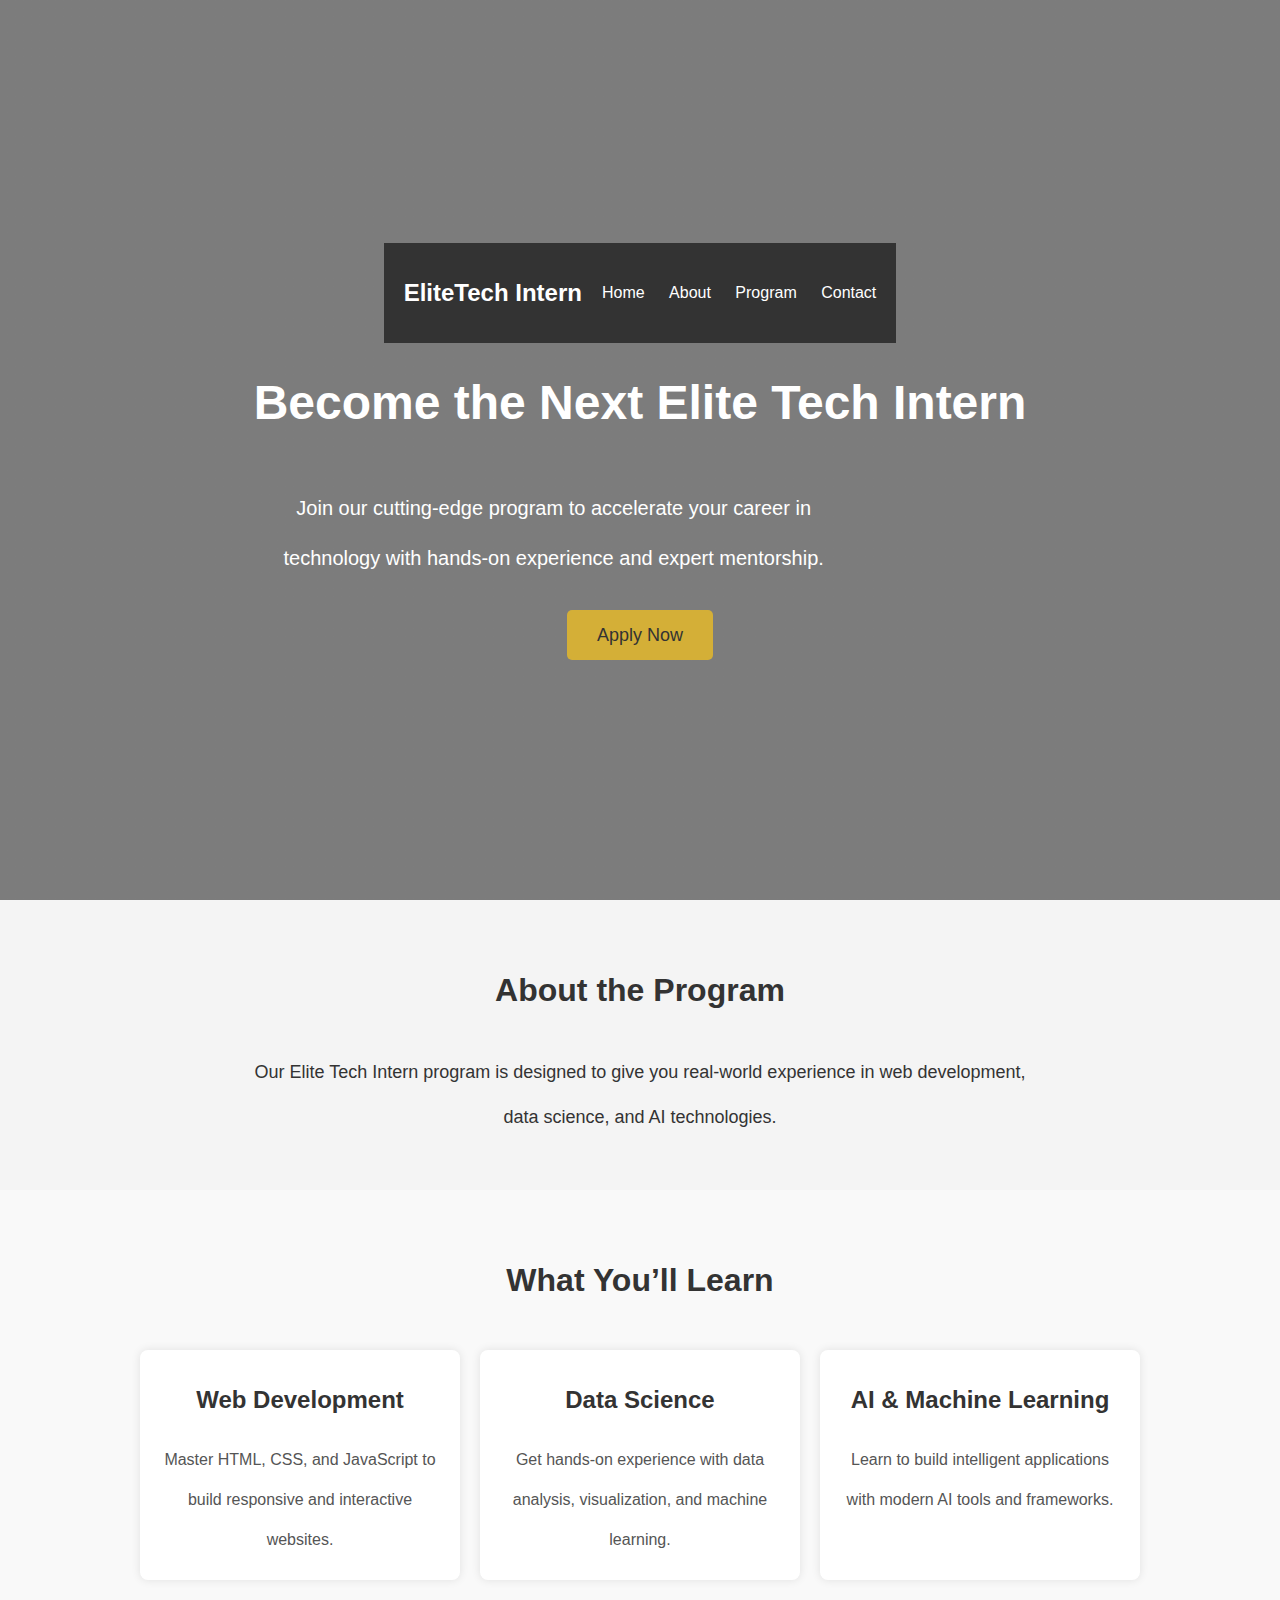
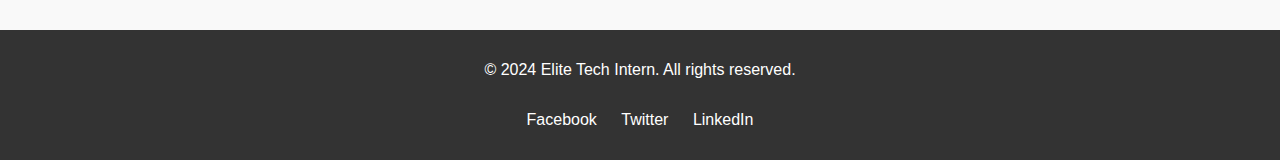
<file: Elitetech/index.html>
<!DOCTYPE html>
<html lang="en">
<head>
    <meta charset="UTF-8">
    <meta name="viewport" content="width=device-width, initial-scale=1.0">
    <title>Elite Tech Intern - Landing Page</title>
    <link rel="stylesheet" href="style.css">
</head>
<body>
    <header class="hero-section">
        <nav class="navbar">
            <div class="logo">EliteTech Intern</div>
            <ul class="nav-links">
                <li><a href="#">Home</a></li>
                <li><a href="#">About</a></li>
                <li><a href="#">Program</a></li>
                <li><a href="#">Contact</a></li>
            </ul>
        </nav>
        <div class="hero-content">
            <h1>Become the Next Elite Tech Intern</h1>
            <p>Join our cutting-edge program to accelerate your career in technology with hands-on experience and expert mentorship.</p>
            <a href="#" class="cta-button">Apply Now</a>
        </div>
    </header>

    <section class="about-section">
        <h2>About the Program</h2>
        <p>Our Elite Tech Intern program is designed to give you real-world experience in web development, data science, and AI technologies.</p>
    </section>

    <section class="program-details">
        <h2>What You’ll Learn</h2>
        <div class="program-grid">
            <div class="program-item">
                <h3>Web Development</h3>
                <p>Master HTML, CSS, and JavaScript to build responsive and interactive websites.</p>
            </div>
            <div class="program-item">
                <h3>Data Science</h3>
                <p>Get hands-on experience with data analysis, visualization, and machine learning.</p>
            </div>
            <div class="program-item">
                <h3>AI & Machine Learning</h3>
                <p>Learn to build intelligent applications with modern AI tools and frameworks.</p>
            </div>
        </div>
    </section>

    <footer class="footer">
        <p>&copy; 2024 Elite Tech Intern. All rights reserved.</p>
        <div class="social-links">
            <a href="#">Facebook</a>
            <a href="#">Twitter</a>
            <a href="#">LinkedIn</a>
        </div>
    </footer>
</body>
</html>
</file>
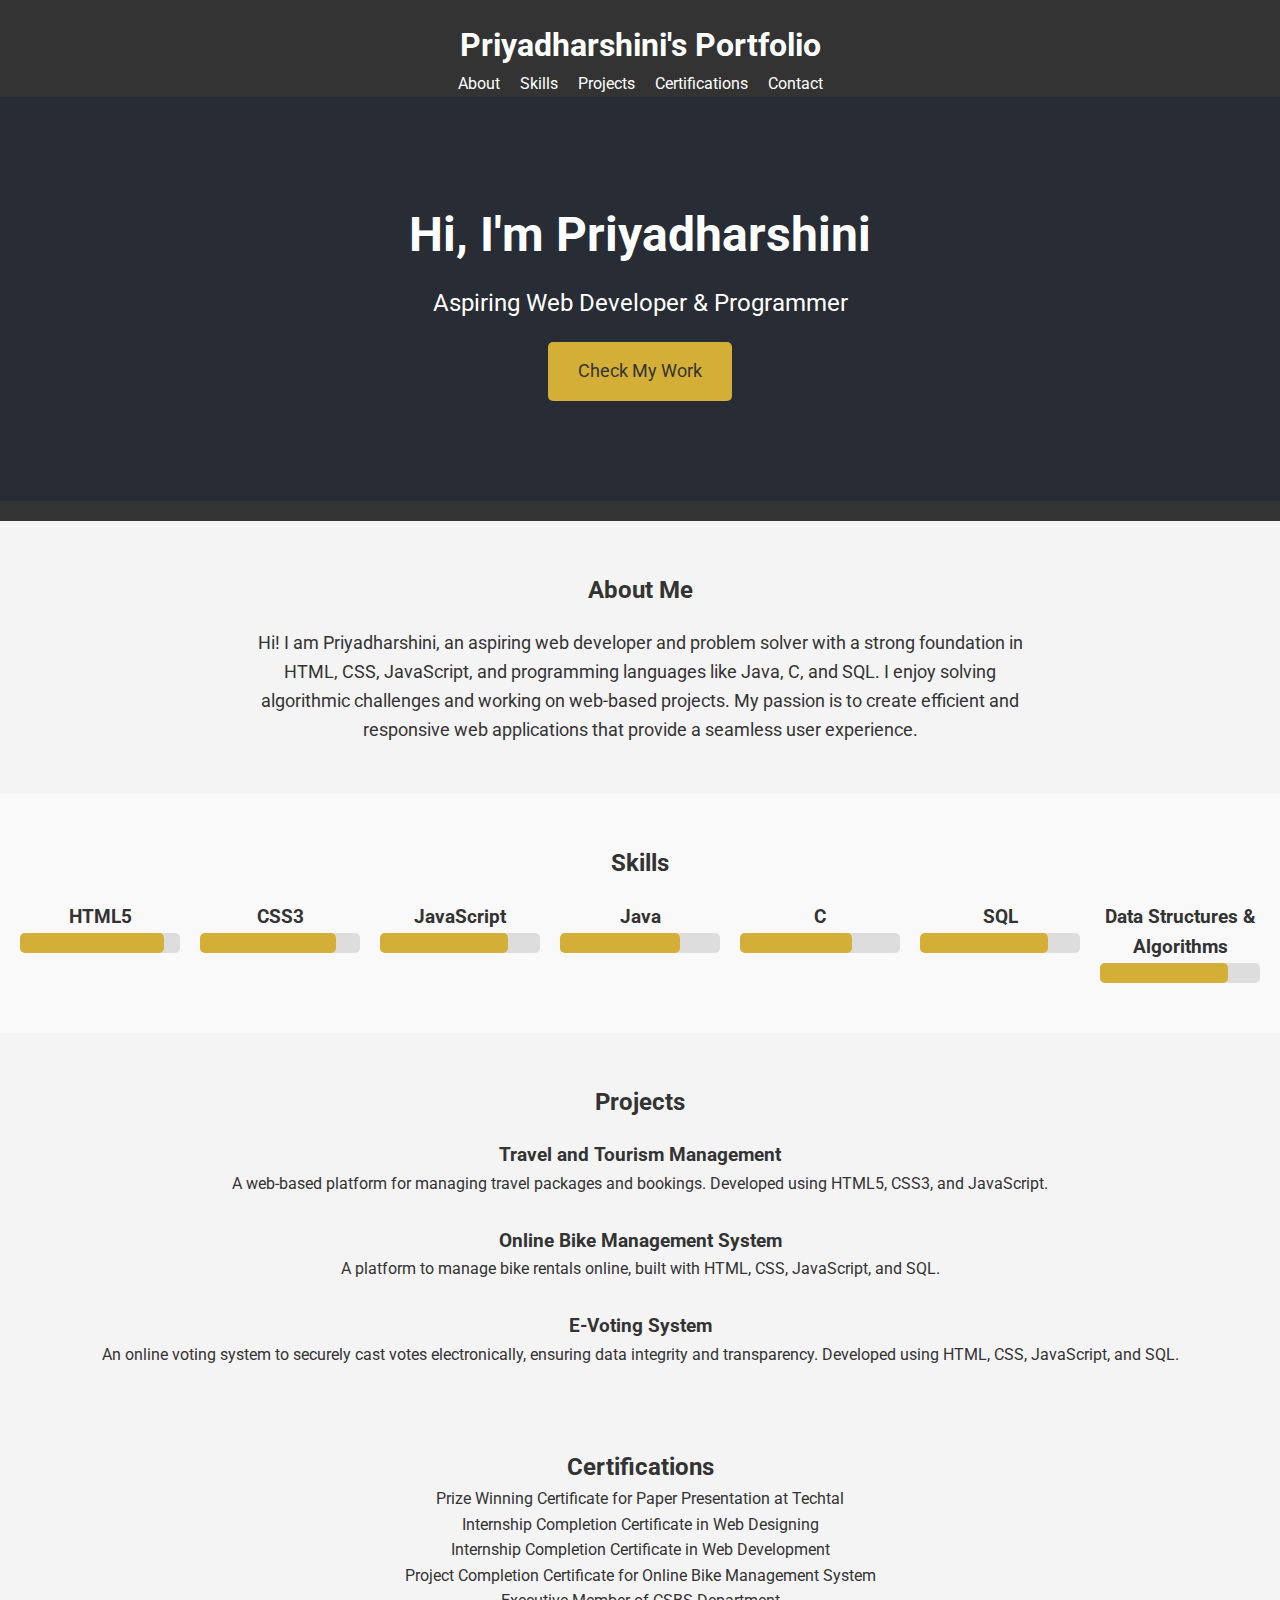
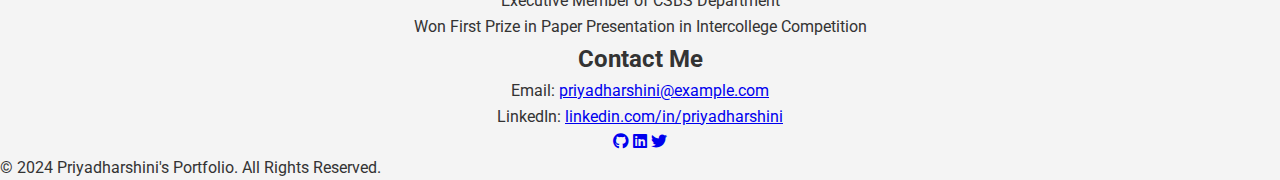
<file: myportfolio/index.html>
<!DOCTYPE html>
<html lang="en">
<head>
    <meta charset="UTF-8">
    <meta name="viewport" content="width=device-width, initial-scale=1.0">
    <title>Priyadharshini's Portfolio</title>
    <link rel="stylesheet" href="style.css">
    <link href="https://fonts.googleapis.com/css2?family=Roboto:wght@400;700&display=swap" rel="stylesheet">
    <link rel="stylesheet" href="https://cdnjs.cloudflare.com/ajax/libs/font-awesome/6.0.0-beta3/css/all.min.css">
</head>
<body>
    <!-- Header and Hero Section -->
    <header class="header">
        <div class="container">
            <h1>Priyadharshini's Portfolio</h1>
            <nav>
                <ul>
                    <li><a href="#about">About</a></li>
                    <li><a href="#skills">Skills</a></li>
                    <li><a href="#projects">Projects</a></li>
                    <li><a href="#certifications">Certifications</a></li>
                    <li><a href="#contact">Contact</a></li>
                </ul>
            </nav>
        </div>
        <div class="hero-section">
            <h2>Hi, I'm Priyadharshini</h2>
            <p>Aspiring Web Developer & Programmer</p>
            <a href="#projects" class="cta">Check My Work</a>
        </div>
    </header>

    <!-- About Section -->
    <section id="about" class="about-section">
        <div class="container">
            <h2>About Me</h2>
            <p>Hi! I am Priyadharshini, an aspiring web developer and problem solver with a strong foundation in HTML, CSS, JavaScript, and programming languages like Java, C, and SQL. I enjoy solving algorithmic challenges and working on web-based projects. My passion is to create efficient and responsive web applications that provide a seamless user experience.</p>
        </div>
    </section>

    <!-- Skills Section -->
    <section id="skills" class="skills-section">
        <div class="container">
            <h2>Skills</h2>
            <div class="skills-container">
                <div class="skill">
                    <h3>HTML5</h3>
                    <div class="progress-bar">
                        <div class="progress" style="width: 90%;"></div>
                    </div>
                </div>
                <div class="skill">
                    <h3>CSS3</h3>
                    <div class="progress-bar">
                        <div class="progress" style="width: 85%;"></div>
                    </div>
                </div>
                <div class="skill">
                    <h3>JavaScript</h3>
                    <div class="progress-bar">
                        <div class="progress" style="width: 80%;"></div>
                    </div>
                </div>
                <div class="skill">
                    <h3>Java</h3>
                    <div class="progress-bar">
                        <div class="progress" style="width: 75%;"></div>
                    </div>
                </div>
                <div class="skill">
                    <h3>C</h3>
                    <div class="progress-bar">
                        <div class="progress" style="width: 70%;"></div>
                    </div>
                </div>
                <div class="skill">
                    <h3>SQL</h3>
                    <div class="progress-bar">
                        <div class="progress" style="width: 80%;"></div>
                    </div>
                </div>
                <div class="skill">
                    <h3>Data Structures & Algorithms</h3>
                    <div class="progress-bar">
                        <div class="progress" style="width: 80%;"></div>
                    </div>
                </div>
            </div>
        </div>
    </section>

    <!-- Projects Section -->
    <section id="projects" class="projects-section">
        <div class="container">
            <h2>Projects</h2>
            <div class="project">
                <h3>Travel and Tourism Management</h3>
                <p>A web-based platform for managing travel packages and bookings. Developed using HTML5, CSS3, and JavaScript.</p>
            </div>
            <div class="project">
                <h3>Online Bike Management System</h3>
                <p>A platform to manage bike rentals online, built with HTML, CSS, JavaScript, and SQL.</p>
            </div>
            <div class="project">
                <h3>E-Voting System</h3>
                <p>An online voting system to securely cast votes electronically, ensuring data integrity and transparency. Developed using HTML, CSS, JavaScript, and SQL.</p>
            </div>
        </div>
    </section>

    <!-- Certifications Section -->
    <section id="certifications" class="certifications-section centered">
        <div class="container">
            <h2>Certifications</h2>
            <ul>
                <li>Prize Winning Certificate for Paper Presentation at Techtal</li>
                <li>Internship Completion Certificate in Web Designing</li>
                <li>Internship Completion Certificate in Web Development</li>
                <li>Project Completion Certificate for Online Bike Management System</li>
                <li>Executive Member of CSBS Department</li>
                <li>Won First Prize in Paper Presentation in Intercollege Competition</li>
            </ul>
        </div>
    </section>

    <!-- Contact Section -->
    <section id="contact" class="contact-section centered">
        <div class="container">
            <h2>Contact Me</h2>
            <p>Email: <a href="mailto:priyadharshini@example.com">priyadharshini@example.com</a></p>
            <p>LinkedIn: <a href="#">linkedin.com/in/priyadharshini</a></p>
            <div class="social-links">
                <a href="#"><i class="fab fa-github"></i></a>
                <a href="#"><i class="fab fa-linkedin"></i></a>
                <a href="#"><i class="fab fa-twitter"></i></a>
            </div>
        </div>
    </section>

    <!-- Footer -->
    <footer class="footer">
        <div class="container">
            <p>&copy; 2024 Priyadharshini's Portfolio. All Rights Reserved.</p>
        </div>
    </footer>
</body>
</html>
</file>
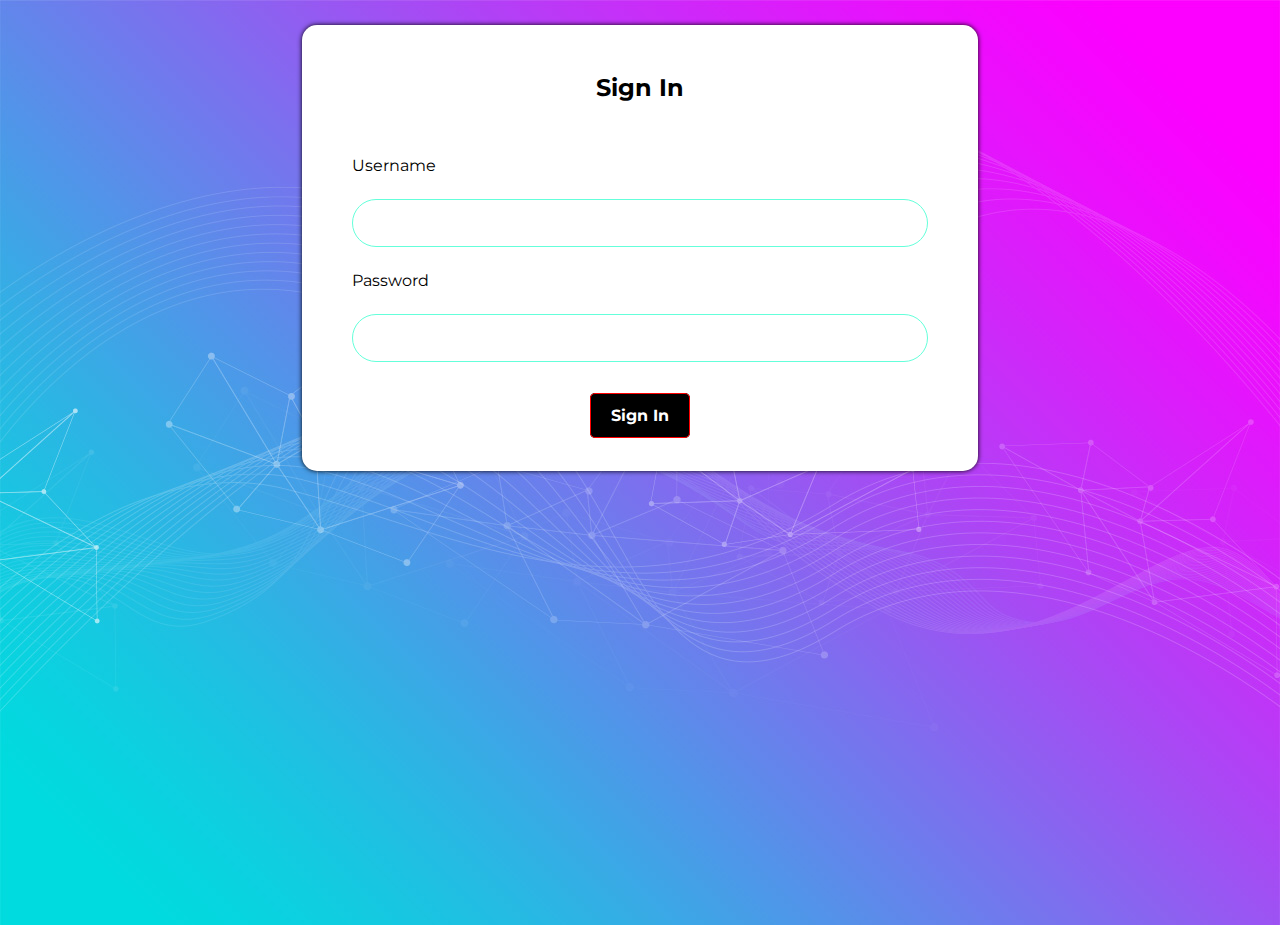
<file: travel-and-tourism-website-HTML-and-CSS-project-master/Login.html>
<!DOCTYPE html>
<html lang="en">

<head>
    <title>Sign In | Voyager</title>
    <meta name="viewport" content="width=device-width, initial-scale=1.0" />
    <link rel="icon" href="images/Logos/logo.ico" type="image">
    <link rel="stylesheet" href="css/login.css">
    <link href="https://fonts.googleapis.com/css?family=Montserrat|Ubuntu" rel="stylesheet">
    <link rel="stylesheet" type="text/css" href="https://maxcdn.bootstrapcdn.com/font-awesome/4.7.0/css/font-awesome.min.css">
</head>

<body background="Images\bg-01.jpg">
    <center>
        <div id="login">

            <h2 style="font-family: Montserrat">Sign In</h2><br>

            <form>

                <p>Username</p>
                <input type="text" id="email"><br>
                <p>Password</p>
                <input type="password" id="pswd"><br><br><br>
                <a href="index.html" onclick="return validate()" id="button">Sign In</a><br><br>
              

               

            </form>
            
        </div>
    </center>   
    
    
    <script>
        function validate() {
            email = document.getElementById('email').value;
            pswd = document.getElementById('pswd').value;
            validEmail = /^([A-Za-z0-9_\-\.])+\@([A-Za-z0-9_\-\.])+\.([A-Za-z]{2,4})$/;

            if (email == '') {
                alert('Please enter your email.');
                return false;
            } else if (validEmail.test(email) == false) {
                alert('Please enter your email correctly');
                return false;
            } else if (pswd == '') {
                alert('Please enter password.');
                return false;
            } else
                return true;
        }
    </script>
    <script type="text/javascript" src="https://code.jquery.com/jquery-3.2.1.min.js"></script>
</body>

</html>
</file>
<file: Elitetech/style.css>
/* General Styles */
* {
    margin: 0;
    padding: 0;
    box-sizing: border-box;
}

body {
    font-family: 'Arial', sans-serif;
    line-height: 2.5;
    background-color: #f9f9f9;
    color: #333;
}

/* Navbar */
.navbar {
    display: flex;
    justify-content: space-between;
    align-items: center;
    padding: 20px;
    background-color: #333;
}

.logo {
    font-size: 24px;
    color: #fff;
    font-weight: bold;
}

.nav-links {
    list-style: none;
}

.nav-links li {
    display: inline;
    margin-left: 20px;
}

.nav-links a {
    text-decoration: none;
    color: #fff;
    font-size: 16px;
}

.nav-links a:hover {
    color: #d4af37;
}

/* Hero Section */
.hero-section {
    height: 100vh;
    background: linear-gradient(rgba(0,0,0,0.5), rgba(0,0,0,0.5)), url('https://source.unsplash.com/1600x900/?technology') no-repeat center center/cover;
    display: flex;
    flex-direction: column;
    justify-content: center;
    align-items: center;
    color: #fff;
    text-align: center;
}

.hero-content h1 {
    font-size: 48px;
    margin-bottom: 20px;
}

.hero-content p {
    font-size: 20px;
    margin-bottom: 30px;
    max-width: 600px;
}

.cta-button {
    padding: 15px 30px;
    background-color: #d4af37;
    color: #333;
    text-decoration: none;
    font-size: 18px;
    border-radius: 5px;
    transition: background-color 0.3s ease;
}

.cta-button:hover {
    background-color: #fff;
}

/* About Section */
.about-section {
    padding: 50px 20px;
    background-color: #f4f4f4;
    text-align: center;
}

.about-section h2 {
    font-size: 32px;
    margin-bottom: 20px;
}

.about-section p {
    font-size: 18px;
    max-width: 800px;
    margin: 0 auto;
}

/* Program Details Section */
.program-details {
    padding: 50px 20px;
    text-align: center;
}

.program-details h2 {
    font-size: 32px;
    margin-bottom: 30px;
}

.program-grid {
    display: grid;
    grid-template-columns: repeat(auto-fit, minmax(250px, 1fr));
    gap: 20px;
    max-width: 1000px;
    margin: 0 auto;
}

.program-item {
    padding: 20px;
    background-color: #fff;
    border-radius: 8px;
    box-shadow: 0 0 10px rgba(0, 0, 0, 0.1);
}

.program-item h3 {
    font-size: 24px;
    margin-bottom: 10px;
}

.program-item p {
    font-size: 16px;
    color: #555;
}

/* Footer */
.footer {
    padding: 20px;
    background-color: #333;
    color: #fff;
    text-align: center;
}

.footer p {
    margin-bottom: 10px;
}

.social-links a {
    color: #fff;
    margin: 0 10px;
    text-decoration: none;
}

.social-links a:hover {
    color: #d4af37;
}
</file>
<file: myportfolio/style.css>
/* General Styles */
* {
    margin: 0;
    padding: 0;
    box-sizing: border-box;
}

body {
    font-family: 'Roboto', sans-serif;
    background-color: #f4f4f4;
    color: #333;
    line-height: 1.6;
}

.centered {
    text-align: center;
}

/* Header and Hero Section */
.header {
    background-color: #333;
    color: #fff;
    padding: 20px 0;
    text-align: center;
    position: relative;
}

.header nav ul {
    list-style: none;
    display: flex;
    justify-content: center;
    gap: 20px;
}

.header nav ul li {
    display: inline;
}

.header nav ul li a {
    color: #fff;
    text-decoration: none;
}

.header nav ul li a:hover {
    color: #d4af37;
}

.hero-section {
    background-color: #282c34;
    color: #fff;
    padding: 100px 0;
    text-align: center;
}

.hero-section h2 {
    font-size: 48px;
    margin-bottom: 10px;
}

.hero-section p {
    font-size: 24px;
    margin-bottom: 20px;
}

.cta {
    display: inline-block;
    padding: 15px 30px;
    background-color: #d4af37;
    color: #333;
    text-decoration: none;
    font-size: 18px;
    border-radius: 5px;
}

.cta:hover {
    background-color: #fff;
}

/* About Section */
.about-section {
    padding: 50px 20px;
    text-align: center;
}

.about-section h2 {
    margin-bottom: 20px;
}

.about-section p {
    font-size: 18px;
    max-width: 800px;
    margin: 0 auto;
}

/* Skills Section */
.skills-section {
    padding: 50px 20px;
    background-color: #f9f9f9;
}

.skills-section h2 {
    text-align: center;
    margin-bottom: 20px;
}

.skills-container {
    display: flex;
    justify-content: space-around;
    gap: 20px;
}

.skill {
    width: 22%;
    text-align: center;
}

.progress-bar {
    width: 100%;
    background-color: #ddd;
    border-radius: 5px;
}

.progress {
    height: 20px;
    background-color: #d4af37;
    border-radius: 5px;
}

/* Projects Section */
.projects-section {
    padding: 50px 20px;
}

.projects-section h2 {
    text-align: center;
    margin-bottom: 20px;
}

.project {
    margin-bottom: 30px;
    text-align: center;
}

/* Certifications Section
</file>
<file: travel-and-tourism-website-HTML-and-CSS-project-master/css/login.css>
body, html {
    height: 100%;
    margin: 0 auto;
    scroll-behavior: smooth;
}

body {
    background-repeat: no-repeat;
    background-size: cover;
}

#login {
    width: 45%;
    height: 100%;
    background: white;
    border-radius: 15px;
    padding: 28px 50px;
    text-align: center;
    margin: 20px 0px;
    margin-top: 25px;
    box-sizing: content-box;
    box-shadow: 0px 0px 5px #000;
}

input{
    width: 100%;
}

p {
    text-align: left;
    font-family: Montserrat;
    position: static;
}

input[type=text], input[type=password] {
    width: 100%;
    padding: 12px 20px;
    margin: 8px 0;
    box-sizing: border-box;
    font-family: Ubuntu;
    font-size: 18px;
    outline: none;
    border-radius: 25px;
    border: 1px solid #64FFDA;
}

#button {
    padding: 12px 20px;
    margin: 8px 0;
    width: 100%;
    text-decoration: none;
    box-sizing: border-box;
    font-family: Montserrat;
    font-weight: bold;
    border-radius: 5px;
    border: 1px solid red;
    background: black;
    color: white;
    -webkit-transition: background-color 0.3s ease-out;
    -moz-transition: background-color 0.3s ease-out;
    -o-transition: background-color 0.3s ease-out;
    transition: background-color 0.3s ease-out;
}

#button:hover {
    background-color: red;
}

input[type=text]:focus, input[type=password]:focus {
    border: 1px solid #212121;
}


#login > form > #logos > a{
    text-decoration: none;
    font-family: Montserrat;
    font-weight: bolder;
    border: 1px solid none;
    box-shadow: 0px 0px 9px #000;
    border-radius: 10px;
    padding: 8px;
    margin: 2px;
    -webkit-transition: background-color 0.3s ease-out;
    -moz-transition: background-color 0.3s ease-out;
    -o-transition: background-color 0.3s ease-out;
    transition: background-color 0.3s ease-out;
}

#login > form > #logos > .fb {
    color: white;
    background: #303F9F;
}

#login > form > #logos > .google {
    color: #004D40;    
}

#login > form > #logos > .fb:hover {
    background: linear-gradient(to bottom left, #003366 0%, #ff99cc 100%);
}

#login > form > #logos > .google:hover {
    color: white;
    background: linear-gradient(to bottom left, #003366 0%, #ff99cc 100%);
}


#login > form > #logos > a > .text{
    position: relative;
    bottom: 18px;
    left: 10px;
}

#login > form > #logos > a > img{
    position: relative;
    top: 2px;
    left: -15px;
}

#login > form > #logos{
    display: grid;
    grid-template-columns: repeat(2,auto);
    padding: 10px;
    grid-column-gap: 30px;
}

font-family: 'Ubuntu', sans-serif;
font-family: 'Montserrat', sans-serif;
</file>
